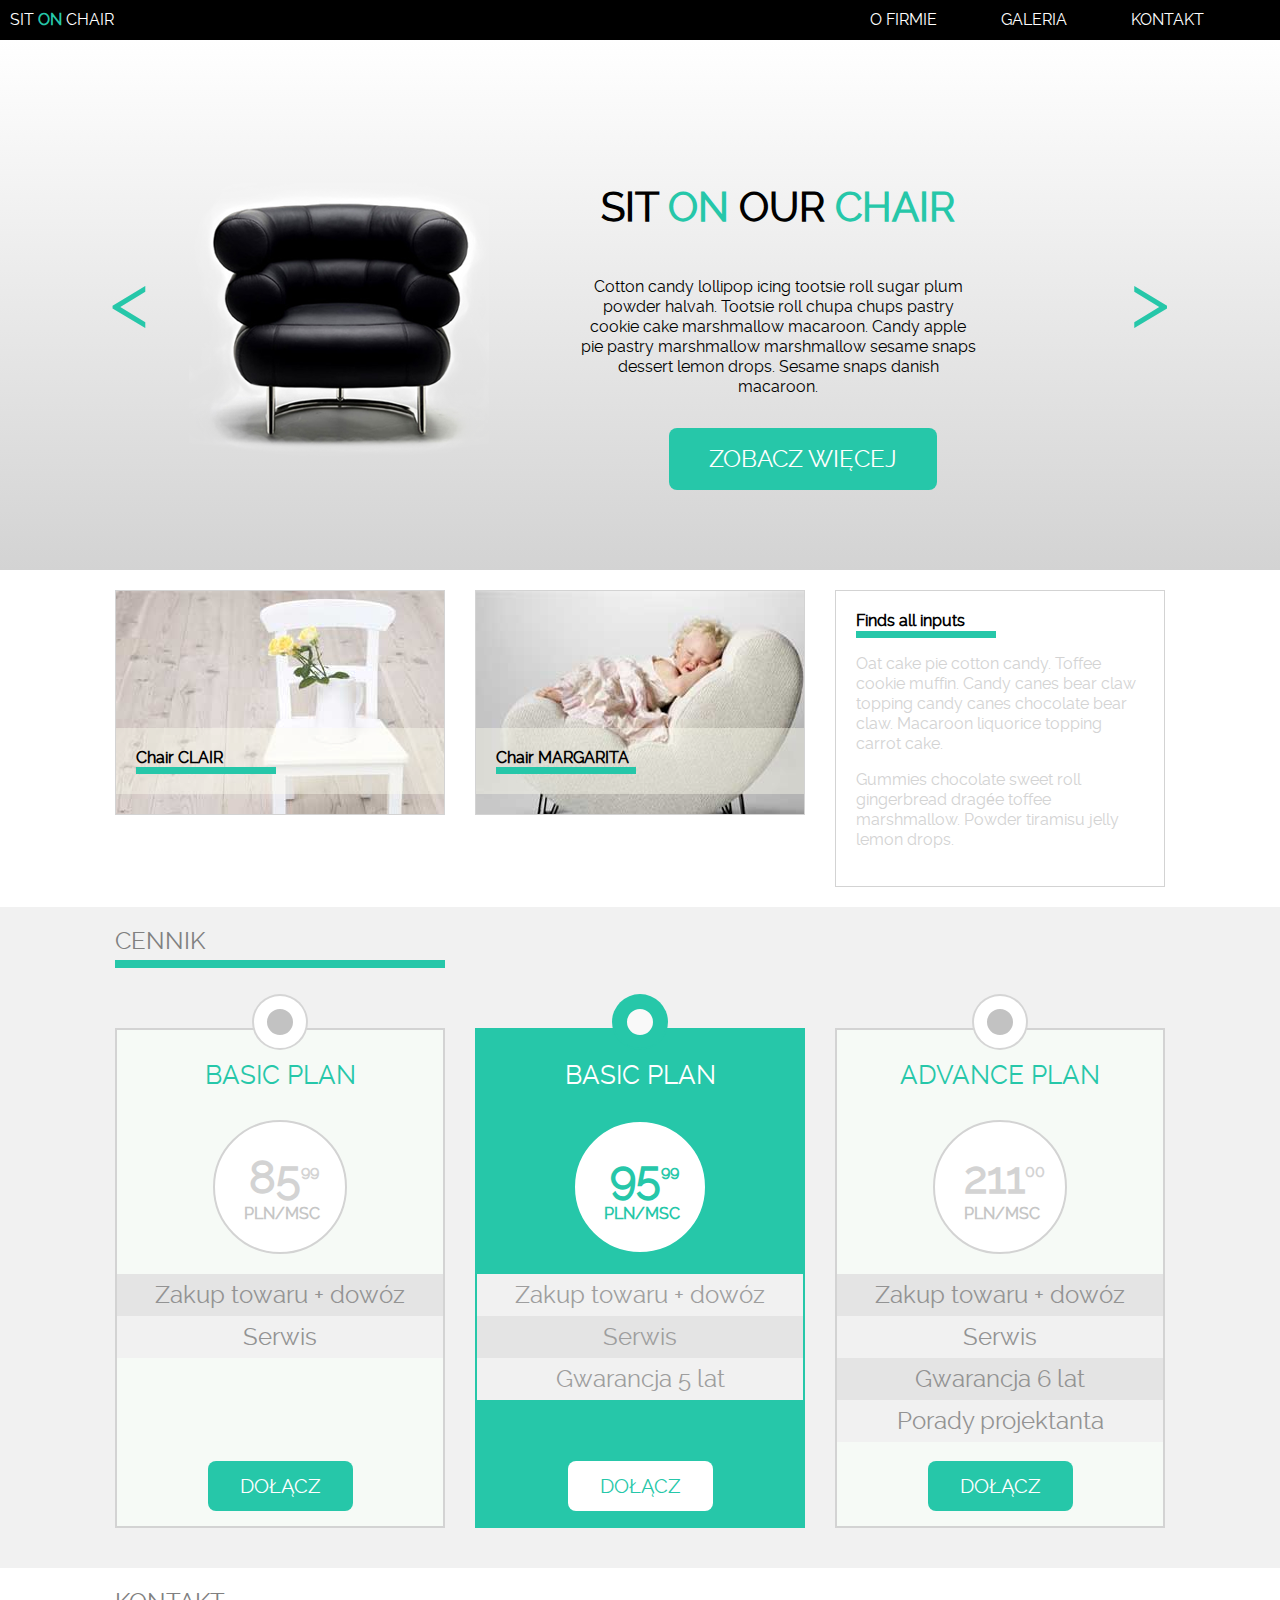
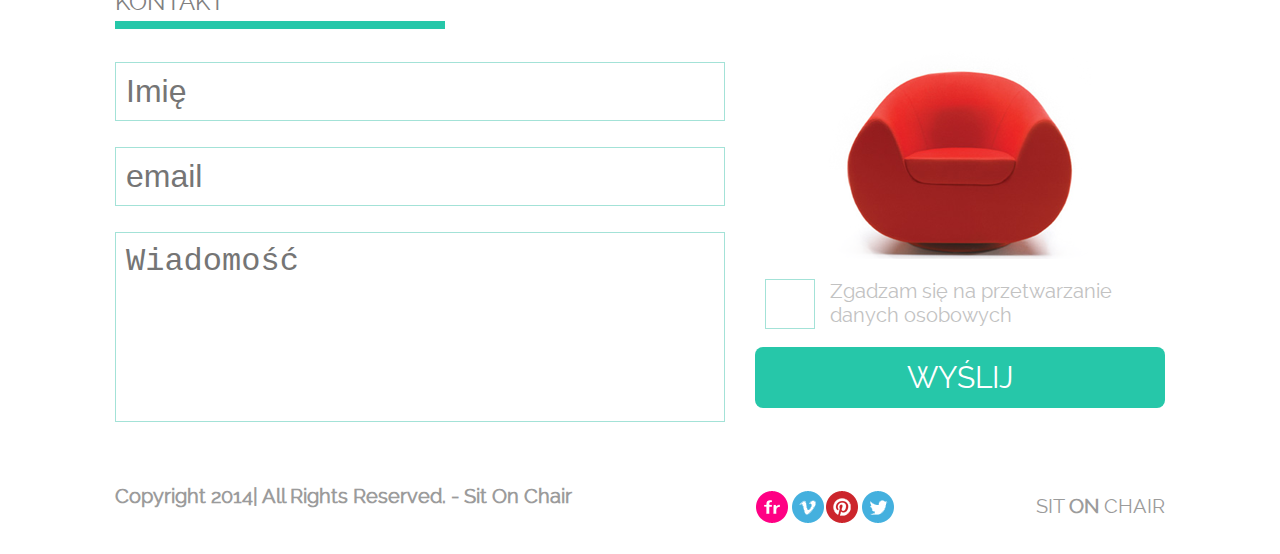
<file: index.html>
<!DOCTYPE html>
<html lang="en">

<head>
    <meta charset="UTF-8">
    <title>SIT ON CHAIR</title>
    <link rel="stylesheet" href="css/style.css">
    <script src="js/app.js" type="text/javascript"></script>
</head>

<body>

    <!-- Nawigacja- LOGO i MENU -->

    <nav>
        <div class="main_nav">
            <div class="containter">


                <a class="nav_logo" href="#"> Sit <span class="accent_color">on</span> chair </a>

                <ul class="nav_menu">

                    <li class="dropdown"><a href="#">o firmie</a>

                        <div class="border">
                            <div class="dropdown-content">

                                <a href="#news">Aktualności</a>
                                <a href="#team">Nasz team</a>
                                <a href="#history">Historia</a>

                            </div>
                    </li>

                    <li><a href="#gallery">galeria</a></li>
                    <li><a href="#contact">kontakt</a></li>
                    </div>
                </ul>


            </div>
        </div>
    </nav>


    <!-- SLIDER - obrazki + tekst  -->


    <header class="main_header">
        <div class="container">

            <a class="accent_color nav_btn" href="#">&lt;</a>

            <div class="slider_main_header vertically_align">
                <img class="vertically_align" src="imagesOk/black_chair.png">

                <div class="text_main_header vertically_align">

                    <h1> Sit <span class="accent_color"> on</span> our <span class="accent_color"> chair </span> </h1>
                    <p> Cotton candy lollipop icing tootsie roll sugar plum powder halvah. Tootsie roll chupa chups pastry cookie cake marshmallow macaroon. Candy apple pie pastry marshmallow marshmallow sesame snaps dessert lemon drops. Sesame snaps danish
                        macaroon.
                    </p>

                    <a href="#" class="myButton"> Zobacz więcej </a>

                </div>
            </div>

            <a class="accent_color nav_btn" href="#">&gt;</a>

        </div>
    </header>


    <!-- GALLERY - obrazki -->

    <section>
        <div class="container">


            <div class="col-sm gallery_box">

                <div class="image_box image1">
                    <h4 class="image_box_description"><div>Chair CLAIR</div></h4>

                </div>
            </div>


            <div class="col-sm gallery_box">

                <div class="image_box image2">
                    <h4 class="image_box_description"><div>Chair MARGARITA</div></h4>


                </div>
            </div>


            <div class="col-sm gallery_box_text">
                <div class="text_box">
                    <h4> Finds all inputs </h4>
                    <p> Oat cake pie cotton candy. Toffee cookie muffin. Candy canes bear claw topping candy canes chocolate bear claw. Macaroon liquorice topping carrot cake. </p>
                    <p> Gummies chocolate sweet roll gingerbread dragée toffee marshmallow. Powder tiramisu jelly lemon drops. </p>


                </div>
            </div>
        </div>

        <div class="clear"></div>


    </section>


    <!-- SECTION PRICE LIST -->

    <section class="pricing">
        <div class="container">

            <div class="col-sm section_title_box">
                <h3 class="section_title_text"> Cennik </h3>
            </div>


            <div class="col-sm price_item">
                <div class="price_item_circle"></div>
                <h3>Basic plan</h3>

                <div class="price_item_cost vertically_align">
                    <div class="vertically_align2">
                        <h1>85<sup>99</sup></h1>
                        <br>
                        <span>PLN/msc</span>
                    </div>
                </div>

                <ul>
                    <li>Zakup towaru + dowóz</li>
                    <li>Serwis</li>
                </ul>
                <div class="price_item_btn">
                    <a class="myButton" href="#">Dołącz</a>
                </div>

            </div>



            <div class="col-sm price_item2">
                <div class="price_item_circle2"></div>
                <h3>Basic plan</h3>

                <div class="price_item_cost2 vertically_align">
                    <div class="vertically_align2">
                        <h1>95<sup>99</sup></h1>
                        <br>
                        <span>PLN/msc</span>
                    </div>
                </div>

                <ul>
                    <li>Zakup towaru + dowóz</li>
                    <li>Serwis</li>
                    <li>Gwarancja 5 lat</li>
                </ul>

                <div class="price_item_btn2">
                    <a class="myButton" href="#">Dołącz</a>
                </div>

            </div>



            <div class="col-sm price_item">
                <div class="price_item_circle"></div>
                <h3>Advance plan</h3>

                <div class="price_item_cost vertically_align">
                    <div class="vertically_align2">
                        <h1>211<sup>00</sup></h1>
                        <br>
                        <span>PLN/msc</span>
                    </div>
                </div>

                <ul>
                    <li>Zakup towaru + dowóz</li>
                    <li>Serwis</li>
                    <li>Gwarancja 6 lat</li>
                    <li>Porady projektanta</li>
                </ul>

                <div class="price_item_btn">
                    <a class="myButton" href="#">Dołącz</a>
                </div>

            </div>

            <div class="clear"></div>


        </div>
    </section>


    <!-- SECTION FORM -->

    <div class="contact">
        <div class="container">

            <div class="col-sm section_title_box">
                <h3 class="section_title_text"> Kontakt </h3>
            </div>

            <div class="col-lg contact_form">
                <form>
                    <input type="text" name="imie" placeholder="Imię">
                    <input type="text" name="email" placeholder="email">
                    <textarea name="message" placeholder="Wiadomość"></textarea>
                </form>
            </div>

            <div class="col-md contact_send">
                <img src="imagesOk/red_chair.png">


                <!-- CHECKBOX -->

                <div class="checkbox">
                    <input type="checkbox" id="agree">
                    <label for="agree">Zgadzam się na przetwarzanie danych osobowych</label>
                </div>


                <div class="clear"></div>

                <div class="contact_btn">
                    <a href="#" class="myButton"> Wyślij </a>
                </div>

            </div>
        </div>


        <div class="clear"></div>
        </section>


        <!-- FOOTER -->

        <footer class="footer">
            <div class="container">

                <div class="col-lg footer_copyright">
                    <h3> Copyright 2014| All Rights Reserved. - Sit On Chair</h3>
                </div>

                <div class="col-md footer_social">
                    <img src='imagesOk/flickr.png'>
                    <img src='imagesOk/vimeo.png'>
                    <img src='imagesOk/pinterest.png'>
                    <img src='imagesOk/twitter.png'>

                    <span> Sit <strong>on</strong> chair </span>
                </div>



            </div>
        </footer>



</body>

</html>
</file>
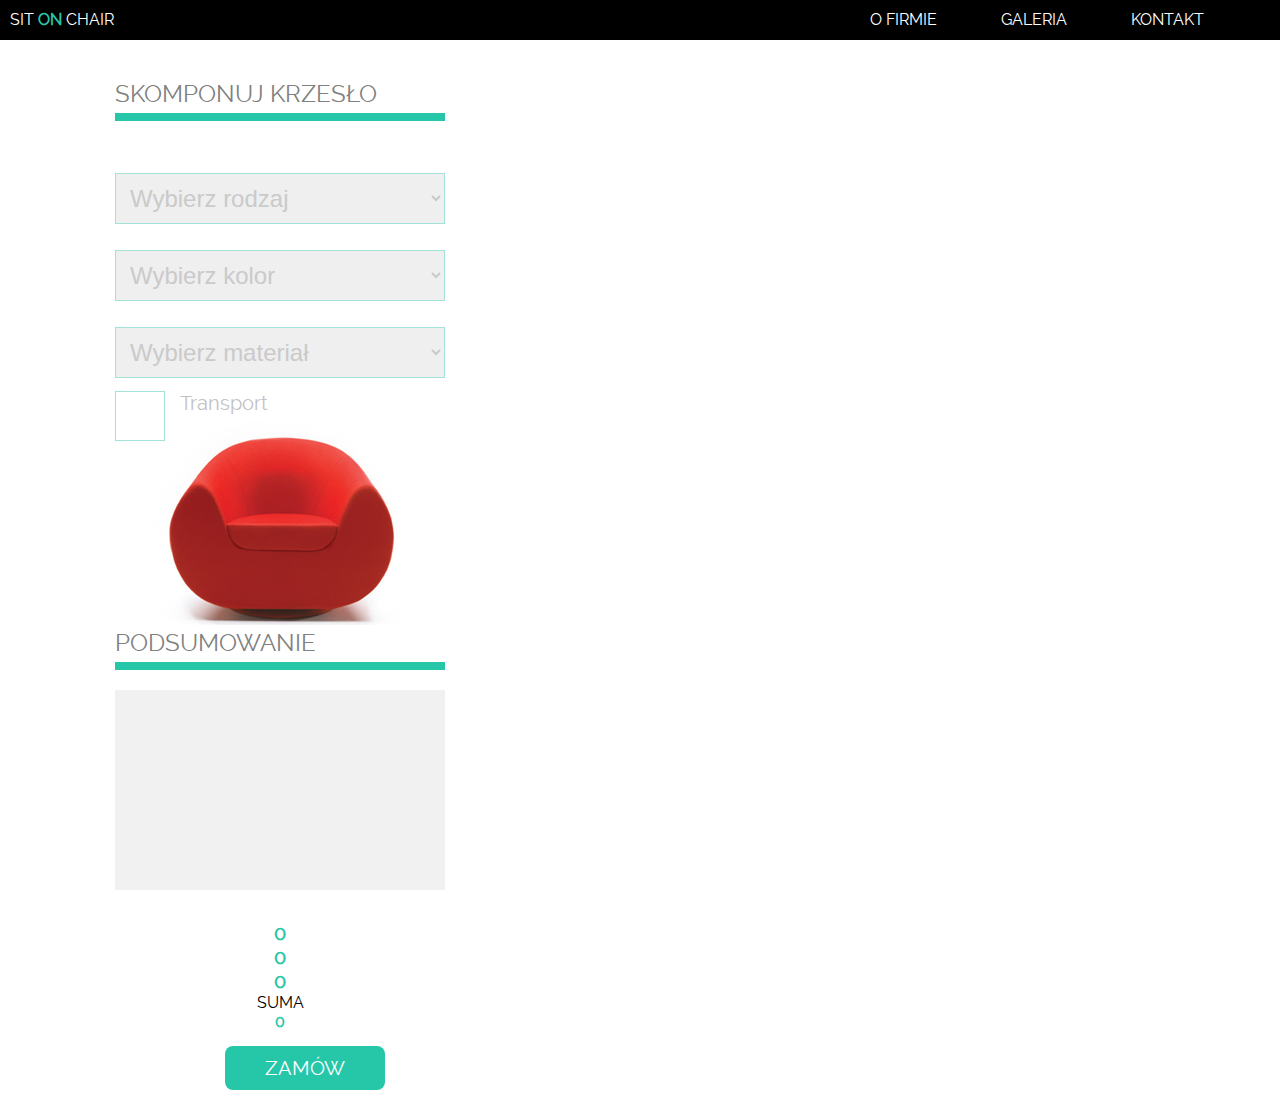
<file: index2.html>
<!DOCTYPE html>
<html lang="en">

<head>
    <meta charset="UTF-8">
    <title>SIT ON CHAIR</title>
    <link rel="stylesheet" href="css/style.css">
    <script src="js/app.js" type="text/javascript"></script>
</head>

<body>

    <!-- Nawigacja- LOGO i MENU -->

    <nav>
        <div class="main_nav">
            <div class="containter">


                <a class="nav_logo" href="#"> Sit <span class="accent_color">on</span> chair </a>

                <ul class="nav_menu">

                    <li class="dropdown"><a href="#">o firmie</a>

                        <div class="border">
                            <div class="dropdown-content">

                                <a href="#news">Aktualności</a>
                                <a href="#team">Nasz team</a>
                                <a href="#history">Historia</a>

                            </div>
                    </li>

                    <li><a href="#gallery">galeria</a></li>
                    <li><a href="#contact">kontakt</a></li>
                    </div>
                </ul>


            </div>
        </div>
    </nav>


    <!-- SLIDER - obrazki + tekst  -->


    <!-- <header class="main_header">
        <div class="container">

            <a class="accent_color nav_btn" id="nextPicture" href="#">&lt;</a>

            <div class="slider_main_header vertically_align slider">


                <img class="vertically_align " src="imagesOk/black_chair.png">
                <img class="vertically_align" src="imagesOk/orange.png">
                <img class="vertically_align" src="imagesOk/red.png">



                <div class="text_main_header vertically_align">

                    <h1> Sit <span class="accent_color"> on</span> our <span class="accent_color"> chair </span> </h1>
                    <p> Cotton candy lollipop icing tootsie roll sugar plum powder halvah. Tootsie roll chupa chups pastry cookie cake marshmallow macaroon. Candy apple pie pastry marshmallow marshmallow sesame snaps dessert lemon drops. Sesame snaps danish
                        macaroon.
                    </p>

                    <a href="#" class="myButton"> Zobacz więcej </a>

                </div>
            </div>

            <a class="accent_color nav_btn" id="prevPicture" href="#">&gt;</a>

        </div>
    </header> -->


    <!-- GALLERY - obrazki -->

    <!-- <section>
        <div class="container">


            <div class="col-sm gallery_box">

                <div class="image_box image1">
                    <h4 class="image_box_description"><div>Chair CLAIR</div></h4>

                </div>
            </div>


            <div class="col-sm gallery_box">

                <div class="image_box image2">
                    <h4 class="image_box_description"><div>Chair MARGARITA</div></h4>


                </div>
            </div>


            <div class="col-sm gallery_box_text">
                <div class="text_box">
                    <h4> Finds all inputs </h4>
                    <p> Oat cake pie cotton candy. Toffee cookie muffin. Candy canes bear claw topping candy canes chocolate bear claw. Macaroon liquorice topping carrot cake. </p>
                    <p> Gummies chocolate sweet roll gingerbread dragée toffee marshmallow. Powder tiramisu jelly lemon drops. </p>


                </div>
            </div>
        </div>

        <div class="clear"></div>


    </section> -->


    <!-- SECTION PRICE LIST -->

    <!-- <section class="pricing">
        <div class="container">

            <div class="col-sm section_title_box">
                <h3 class="section_title_text"> Cennik </h3>
            </div>


            <div class="col-sm price_item">
                <div class="price_item_circle"></div>
                <h3>Basic plan</h3>

                <div class="price_item_cost vertically_align">
                    <div class="vertically_align2">
                        <h1>85<sup>99</sup></h1>
                        <br>
                        <span>PLN/msc</span>
                    </div>
                </div>

                <ul>
                    <li>Zakup towaru + dowóz</li>
                    <li>Serwis</li>
                </ul>
                <div class="price_item_btn">
                    <a class="myButton" href="#">Dołącz</a>
                </div>

            </div>



            <div class="col-sm price_item2">
                <div class="price_item_circle2"></div>
                <h3>Basic plan</h3>

                <div class="price_item_cost2 vertically_align">
                    <div class="vertically_align2">
                        <h1>95<sup>99</sup></h1>
                        <br>
                        <span>PLN/msc</span>
                    </div>
                </div>

                <ul>
                    <li>Zakup towaru + dowóz</li>
                    <li>Serwis</li>
                    <li>Gwarancja 5 lat</li>
                </ul>

                <div class="price_item_btn2">
                    <a class="myButton" href="#">Dołącz</a>
                </div>

            </div>



            <div class="col-sm price_item">
                <div class="price_item_circle"></div>
                <h3>Advance plan</h3>

                <div class="price_item_cost vertically_align">
                    <div class="vertically_align2">
                        <h1>211<sup>00</sup></h1>
                        <br>
                        <span>PLN/msc</span>
                    </div>
                </div>

                <ul>
                    <li>Zakup towaru + dowóz</li>
                    <li>Serwis</li>
                    <li>Gwarancja 6 lat</li>
                    <li>Porady projektanta</li>
                </ul>

                <div class="price_item_btn">
                    <a class="myButton" href="#">Dołącz</a>
                </div>

            </div>

            <div class="clear"></div>


        </div>
    </section> -->


    <!-- SECTION ORDERING -->



    <section class="ordering">
        <div class="container">

            <div class="col-sm section_title_box">
                <!-- <div class="col-sm section_chair_choice"> -->
                <h3 class="section_title_text">Skomponuj krzesło</h3>
            </div>


            <!-- Pierwsza kolumna -->

            <div class="col-sm">
                <div class="vertically_align">


                    <form>
                        <select name="type" class="select_chair" id="type_of_chair">
                            <option value="" disabled selected style="display:none">Wybierz rodzaj</option>
                            <option value="clair">Chair Clair</option>
                            <option value="margarita">Chair Margarita</option>
                            <option value="selena">Chair Selena</option>
                        </select>

                        <select name="color" class="select_chair">
                            <option value="" disabled selected style="display:none">Wybierz kolor</option>
                            <option value="clair">Czerwony</option>
                            <option value="margarita">Czarny</option>
                            <option value="selena">Pomarańczowy</option>
                        </select>

                        <select name="fabric" class="select_chair" id="type_of_fabric">
                            <option value="" disabled selected style="display:none">Wybierz materiał</option>
                            <option value="clair">Tkanina</option>
                            <option value="margarita">Skóra</option>
                        </select>

                    </form>

                    <div class="checkbox">
                        <input type="checkbox" id="transport">
                        <label for="transport">Transport</label>
                    </div>

                </div>
            </div>



            <!-- Druga kolumna -->

            <div class="col-sm section_chair_img">
              <div class="vertically_align">

                <img src="imagesOk/red_chair.png" class = "chair_order"/>

                </div>
            </div>



            <!-- Trzecia kolumna -->

            <div class="col-sm section_title_box ">
                <!-- <div class="col-sm section_calculate"> -->
                <h2 class="section_title_text">Podsumowanie</h2>
            </div>



            <div class="col-sm price_calculate">
                <div class="calculate_chair_price vertical-align">

                    <div class="chair_type calculate_text accent_color">
                        Twój fotel:
                    </div>

                    <div class="fabric_type calculate_text accent_color">
                        Tkanina
                    </div>

                    <div class="transport_type calculate_text accent_color">
                        Bez transportu
                    </div>

                </div>

                <div class="overall_price_calculator vertically_align">

                    <div class="chair_type_price calculate_text accent_color">
                        0
                    </div>

                    <div class="fabric_type_price calculate_text accent_color">
                        0
                    </div>

                    <div class="transport_type_price  calculate_text accent_color">
                        0
                    </div>

                </div>

                <div class="summary_price">
                    SUMA
                    <div class="total_sum accent_color">
                        0
                    </div>

                    <div class="summary_price_btn">
                        <a href="#" class="myButton"> Zamów </a>
                    </div>

                </div>
            </div>

            <div class="clear"></div>


        </div>
    </section>



    <!-- SECTION FORM -->

    <!-- <div class="contact">
        <div class="container">

            <div class="col-sm section_title_box">
                <h3 class="section_title_text"> Kontakt </h3>
            </div>

            <div class="col-lg contact_form">
                <form>
                    <input type="text" name="imie" placeholder="Imię">
                    <input type="text" name="email" placeholder="email">
                    <textarea name="message" placeholder="Wiadomość"></textarea>
                </form>
            </div>

            <div class="col-md contact_send">
                <img src="imagesOk/red_chair.png"> -->


    <!-- CHECKBOX -->

    <!-- <div class="checkbox">
                    <input type="checkbox" id="agree">
                    <label for="agree">Zgadzam się na przetwarzanie danych osobowych</label>
                </div>


                <div class="clear"></div>

                <div class="contact_btn">
                    <a href="#" class="myButton"> Wyślij </a>
                </div>

            </div>
        </div>


        <div class="clear"></div>
        </section> -->


    <!-- FOOTER -->

    <!-- <footer class="footer">
            <div class="container">

                <div class="col-lg footer_copyright">
                    <h3> Copyright 2014| All Rights Reserved. - Sit On Chair</h3>
                </div>

                <div class="col-md footer_social">
                    <img src='imagesOk/flickr.png'>
                    <img src='imagesOk/vimeo.png'>
                    <img src='imagesOk/pinterest.png'>
                    <img src='imagesOk/twitter.png'>

                    <span> Sit <strong>on</strong> chair </span>
                </div>



            </div>
        </footer> -->



</body>

</html>
</file>
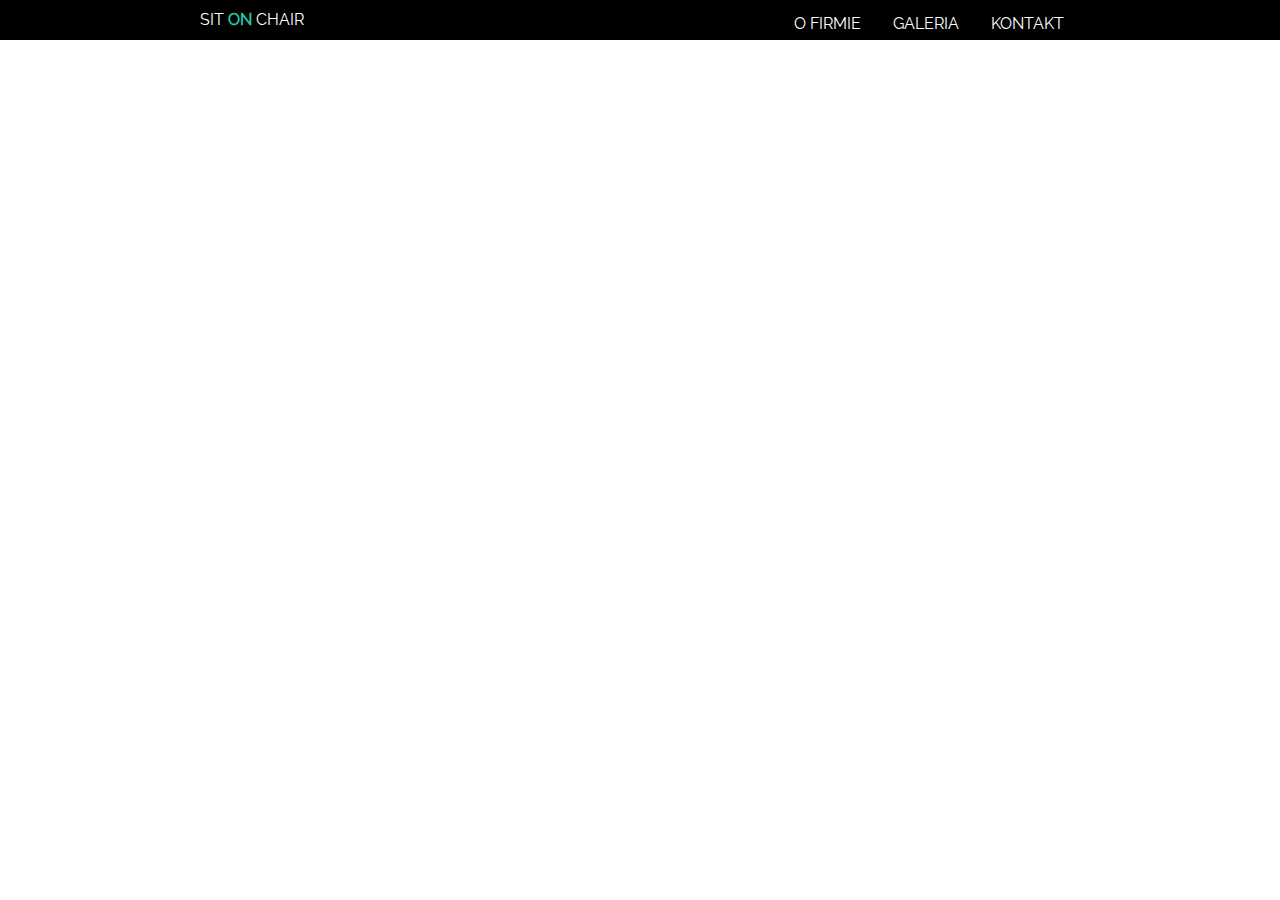
<file: index_dropdown.html>
<!DOCTYPE html>
<html lang="en">

<head>
    <meta charset="UTF-8">
    <title>SIT ON CHAIR</title>
    <link rel="stylesheet" href="css/style_dropdown.css">
    <script src="js/app_dropdown.js" type="text/javascript"></script>
</head>

<body>

    <!-- Nawigacja- LOGO i MENU -->

    <nav>
        <div class="main_nav">
            <div class="containter">


                <a class="nav_logo" href="#"> Sit <span class="accent_color">on</span> chair </a>

                <ul class="nav_menu">


                    <li class="dropdown">
                        <!-- <a class="dropbtn" onclick="myFunction()">o firmie</a> -->
                          <a href="javascript:void(0)" class="dropbtn" onclick="myFunction()">o firmie</a>
                        <div class="border">
                            <div class="dropdown-content" id="myDropdown">
                                <a href="#news">Aktualności</a>
                                <a href="#team">Nasz team</a>
                                <a href="#history">Historia</a>
                            </div>
                    </li>
                    <li><a href="#home">galeria</a></li>
                    <li><a href="#news">kontakt</a></li>
                    </div>
                  </ul>
            </div>
        </div>
    </nav>


    <!-- <script>
        /* When the user clicks on the button,
                toggle between hiding and showing the dropdown content */
        function myFunction() {
            document.getElementById("myDropdown").classList.toggle("show");
        }

        // Close the dropdown if the user clicks outside of it
        window.onclick = function(event) {
            if (!event.target.matches('.dropbtn')) {

                var dropdowns = document.getElementsByClassName("dropdown-content");
                var i;
                for (i = 0; i < dropdowns.length; i++) {
                    var openDropdown = dropdowns[i];
                    if (openDropdown.classList.contains('show')) {
                        openDropdown.classList.remove('show');
                    }
                }
            }
        }
    </script> -->


    <!-- SLIDER - obrazki + tekst  -->

    <!--
    <header class="main_header">
        <div class="container">

            <a class="accent_color nav_btn" id="nextPicture" href="#">&lt;</a>

            <div class="slider_main_header vertically_align slider">


                <img class="vertically_align " src="imagesOk/black_chair.png">
                <img class="vertically_align" src="imagesOk/orange.png">
                <img class="vertically_align" src="imagesOk/red.png">



                <div class="text_main_header vertically_align">

                    <h1> Sit <span class="accent_color"> on</span> our <span class="accent_color"> chair </span> </h1>
                    <p> Cotton candy lollipop icing tootsie roll sugar plum powder halvah. Tootsie roll chupa chups pastry cookie cake marshmallow macaroon. Candy apple pie pastry marshmallow marshmallow sesame snaps dessert lemon drops. Sesame snaps danish
                        macaroon.
                    </p>

                    <a href="#" class="myButton"> Zobacz więcej </a>

                </div>
            </div>

            <a class="accent_color nav_btn" id="prevPicture" href="#">&gt;</a>

        </div>
    </header> -->


    <!-- GALLERY - obrazki -->

    <!-- <section>
        <div class="container">


            <div class="col-sm gallery_box">

                <div class="image_box image1">
                    <h4 class="image_box_description"><div>Chair CLAIR</div></h4>

                </div>
            </div>


            <div class="col-sm gallery_box">

                <div class="image_box image2">
                    <h4 class="image_box_description"><div>Chair MARGARITA</div></h4>


                </div>
            </div>


            <div class="col-sm gallery_box_text">
                <div class="text_box">
                    <h4> Finds all inputs </h4>
                    <p> Oat cake pie cotton candy. Toffee cookie muffin. Candy canes bear claw topping candy canes chocolate bear claw. Macaroon liquorice topping carrot cake. </p>
                    <p> Gummies chocolate sweet roll gingerbread dragée toffee marshmallow. Powder tiramisu jelly lemon drops. </p>


                </div>
            </div>
        </div>

        <div class="clear"></div>


    </section> -->


    <!-- SECTION PRICE LIST -->

    <!-- <section class="pricing">
        <div class="container">

            <div class="col-sm section_title_box">
                <h3 class="section_title_text"> Cennik </h3>
            </div>


            <div class="col-sm price_item">
                <div class="price_item_circle"></div>
                <h3>Basic plan</h3>

                <div class="price_item_cost vertically_align">
                    <div class="vertically_align2">
                        <h1>85<sup>99</sup></h1>
                        <br>
                        <span>PLN/msc</span>
                    </div>
                </div>

                <ul>
                    <li>Zakup towaru + dowóz</li>
                    <li>Serwis</li>
                </ul>
                <div class="price_item_btn">
                    <a class="myButton" href="#">Dołącz</a>
                </div>

            </div>



            <div class="col-sm price_item2">
                <div class="price_item_circle2"></div>
                <h3>Basic plan</h3>

                <div class="price_item_cost2 vertically_align">
                    <div class="vertically_align2">
                        <h1>95<sup>99</sup></h1>
                        <br>
                        <span>PLN/msc</span>
                    </div>
                </div>

                <ul>
                    <li>Zakup towaru + dowóz</li>
                    <li>Serwis</li>
                    <li>Gwarancja 5 lat</li>
                </ul>

                <div class="price_item_btn2">
                    <a class="myButton" href="#">Dołącz</a>
                </div>

            </div>



            <div class="col-sm price_item">
                <div class="price_item_circle"></div>
                <h3>Advance plan</h3>

                <div class="price_item_cost vertically_align">
                    <div class="vertically_align2">
                        <h1>211<sup>00</sup></h1>
                        <br>
                        <span>PLN/msc</span>
                    </div>
                </div>

                <ul>
                    <li>Zakup towaru + dowóz</li>
                    <li>Serwis</li>
                    <li>Gwarancja 6 lat</li>
                    <li>Porady projektanta</li>
                </ul>

                <div class="price_item_btn">
                    <a class="myButton" href="#">Dołącz</a>
                </div>

            </div>

            <div class="clear"></div>


        </div>
    </section> -->


    <!-- SECTION ORDERING -->



    <!-- <section class="ordering">
        <div class="container">

            <div class="col-sm section_title_box"> -->
    <!-- <div class="col-sm section_chair_choice"> -->
    <!-- <h3 class="section_title_text">Skomponuj krzesło</h3> -->
    <!-- </div> -->

    <!-- <div class="col-sm section_title_box "> -->
    <!-- <div class="col-sm section_calculate"> -->
    <!-- <h2 class="section_title_text">Podsumowanie</h2>
            </div>

            <div class="clear"></div> -->

    <!-- Pierwsza kolumna -->

    <!-- <div class="col-sm select_choice">

                <form id="form_select">
                    <select name="type" class="select_chair" id="type_of_chair">
                        <option value="" disabled selected style="display:none">Wybierz rodzaj</option>
                        <option value="clair" data-price="500">Chair Clair</option>
                        <option value="margarita" data-price="800">Chair Margarita</option>
                        <option value="selena" data-price="300">Chair Selena</option>
                    </select>

                    <select name="color" class="select_chair" id="color_of_chair">
                        <option value="" disabled selected style="display:none">Wybierz kolor</option>
                        <option value="Czerwony">Czerwony</option>
                        <option value="Czarny">Czarny</option>
                        <option value="Pomarańczowy">Pomarańczowy</option>
                    </select>

                    <select name="fabric" class="select_chair" id="type_of_fabric">
                        <option value="" disabled selected style="display:none">Wybierz materiał</option>
                        <option value="Tkanina">Tkanina</option>
                        <option value="Skóra">Skóra</option>
                    </select>


                    <div class="checkbox checkbox1">
                        <input type="checkbox" id="transport">
                        <label for="transport">Transport</label>
                    </div>

                </form>

            </div> -->




    <!-- Druga kolumna -->

    <!-- <div class="col-sm section_chair_img">
                <img src="imagesOk/red_chair.png" />
            </div> -->



    <!-- Trzecia kolumna -->

    <!-- <div class="col-sm price_calculate">
                <div class="calculate_chair_price">

                    <div class="price_calculate_table_choice">

                        <span id="chair_of_choice" class="accent_color">
                        Twój fotel:</span>
                        <br/>
                        <span id="color_of_choice" class="accent_color">
                        Kolor: </span>
                        <br/>
                        <span id="fabric_of_choice" class="accent_color">
                        Materiał: </span>
                        <br/>
                        <span id="transport_of_choice" class="accent_color">
                        Bez transportu:  </span>
                        <br/>
                    </div>


                    <div class="price_calculate_table_cost">
                        <span id="chosenChairCost" class="accent_color"></span>
                        <br/>
                        <span id="chosenColorCost" class="accent_color"></span>
                        <br/>
                        <span id="chosenMaterialCost" class="accent_color"></span>
                        <br/>
                        <span id="chosenTransportCost" class="accent_color"></span>
                        <br/>
                    </div>



                    <div class="overall_price_calculator">
                        <span> Suma</span>
                        <span id="chair_type_price_calculate"> 0</span>
                    </div>

                </div>

                <a href="#" class="myButton"> Zamów </a>
            </div>


            <div class="clear"></div>

        </div>
    </section> -->



    <!-- SECTION FORM -->

    <!-- <div class="contact">
        <div class="container">

            <div class="col-sm section_title_box">
                <h3 class="section_title_text"> Kontakt </h3>
            </div>

            <div class="col-lg contact_form">
                <form>
                    <input type="text" name="imie" placeholder="Imię">
                    <input type="text" name="email" placeholder="email">
                    <textarea name="message" placeholder="Wiadomość"></textarea>
                </form>
            </div>

            <div class="col-md contact_send">
                <img src="imagesOk/red_chair.png"> -->


    <!-- CHECKBOX -->

    <!-- <div class="checkbox">
                    <input type="checkbox" id="agree">
                    <label for="agree">Zgadzam się na przetwarzanie danych osobowych</label>
                </div>


                <div class="clear"></div>

                <div class="contact_btn">
                    <a href="#" class="myButton"> Wyślij </a>
                </div>

            </div>
        </div>


        <div class="clear"></div>
        </section> -->


    <!-- FOOTER -->
    <!--
        <footer class="footer">
            <div class="container">

                <div class="col-lg footer_copyright">
                    <h3> Copyright 2014| All Rights Reserved. - Sit On Chair</h3>
                </div>

                <div class="col-md footer_social">
                    <img src='imagesOk/flickr.png'>
                    <img src='imagesOk/vimeo.png'>
                    <img src='imagesOk/pinterest.png'>
                    <img src='imagesOk/twitter.png'>

                    <span> Sit <strong>on</strong> chair </span>
                </div>



            </div>
        </footer> -->



</body>

</html>
</file>
<file: css/style.css>
@font-face {
    font-family: 'ralewayregular';
    src: url('../fonts/raleway-regular-webfont.woff2') format('woff2'), url('../fonts/raleway-regular-webfont.woff') format('woff'), url('../fonts/raleway-regular-webfont.ttf') format('truetype');
    font-weight: normal;
    font-style: normal;
}
body {
    background-color: white;
    font-family: 'ralewayregular', "Raleway", sans-serif;
    font-size: 16px; //14px;
    margin: 0;
    padding: 0;
    color: black;
    min-width: 1080px;
}
ul, a, h1, h2, h3, h4, h5, h6 {
    margin: 0;
    text-decoration: none;
    color: inherit;
}

/* Powtarzające się elementy */

.vertically_align, .vertically_align2 {
    display: inline-block;
    vertical-align: middle;
}
.vertically_align:before {
    content: '';
    display: inline-block;
    vertical-align: middle;
    height: 100%;
}
.vertically_align2:before {
    content: '';
    display: inline-block;
    vertical-align: middle;
}
.myButton {
    background-color: #26c7a9;
    -moz-border-radius: 8px;
    -webkit-border-radius: 8px;
    border-radius: 8px;
    display: inline-block;
    font-size: 20px;
    padding: 13px 32px;
    text-decoration: none;
    color: white;
    text-transform: uppercase;
    margin-left: 50px;
    box-sizing: border-box;
}
.myButton:hover {
    background-color: #408c99;
}
.myButton:active {
    position: relative;
    top: 1px;
}
.container {
    width: 1080px;
    margin: 0 auto;
}
.accent_color {
    color: #26c7a9;
    text-decoration: none;
    font-weight: bold;
}
.col-sm {
    width: 330px;
    margin: 0 15px;
}
.col-md {
    width: 410px;
    margin: 0 15px;
}
.col-lg {
    width: 610px;
    margin: 0 15px;
}
.clear {
    clear: both;
}
.section_title_box {
    padding: 20px 0;
}
.section_title_text {
    margin: 0;
    border-bottom: 8px solid #26c7a9;
    text-transform: uppercase;
    color: grey;
    font-size: 24px;
    padding-bottom: 5px;
    font-weight: 500;
}

/*Nawigacja- LOGO i MENU*/

.main_nav {
    background-color: black;
    height: 40px;
    color: white;
    line-height: 40px;
}
.nav_logo {
    text-transform: uppercase;
    text-decoration: none;
    color: inherit;
    margin: 0 10px;
}
.nav_menu {
    padding: 0;
    float: right;
    padding: 0px;
    margin: 0 16px;
    display: inline;
    list-style-type: none;
    overflow: hidden;
}
.nav_menu li {
    display: inline;
    padding-right: 60px;
    text-transform: uppercase;
    text-decoration: none;
}

/*DROPDOWN MENU*/

.nav_menu li {
    display: inline;
    padding-right: 60px;
    text-transform: uppercase;
    text-decoration: none;
}
li a {
    display: inline-block;
    color: white;
    text-align: center;
    text-decoration: none;
    line-height: normal;
}
li a:hover, .dropdown:hover {
    color: #a3e2d7;
    font-weight: bolder;
}
li.dropdown {
    display: inline-block;
}
.dropdown-content {
    display: none;
    position: absolute;
    min-width: 130px;
    box-shadow: 0px 8px 16px 0px rgba(0, 0, 0, 0.2);
    background-color: black;
    text-transform: none;
    right: 22%;
    z-index: 10;
}
.dropdown-content:before {
    content: "";
    border-left: 16px solid transparent;
    border-right: 16px solid transparent;
    border-bottom: 15px solid black;
    position: absolute;
    top: -15px;
    left: 36%;
}
.border {
    border-top: 15px solid transparent;
}
.dropdown-content a {
    color: white;
    padding: 12px 16px;
    text-decoration: none;
    display: block;
    text-align: left;
}
.dropdown-content a:hover {
    background-color: #a3e2d7;
    color: black;
    font-weight: bolder;
    font-size: 18px;
}
.dropdown:hover .dropdown-content {
    display: block;
}

/*SLIDER - obrazki + tekst*/

.main_header {
    background-image: linear-gradient(180deg, white, lightgrey);
    height: 530px; //505px
}
.main_header .container {
    position: relative;
    height: inherit;
}
.main_header .nav_btn {
    height: 100px;
    font-size: 78px;
    font-weight: 300;
    position: absolute;
    top: 50%;
    margin: -50px 10px 0 10px;
}
.main_header .container a:last-child {
    right: 0;
}
.slider_main_header {
    width: 940px;
    height: inherit;
    margin: 0 auto;
}
.slider_main_header img {
    margin: 0;
}
.text_main_header {
    width: 400px;
    text-align: center;
}
.text_main_header h1 {
    text-transform: uppercase;
    font-size: 40px;
    padding: 15px 0;
}
.text_main_header p {
    padding: 15px 0;
    line-height: 20px;
}
.text_main_header a {
    font-size: 24px;
    padding: 17px 40px;
}
.slider img {
    display: none;
}
.slider .visible {
    display: inline-block;
}

/*GALLERY - obrazki */

.gallery_box, .gallery_box_text {
    float: left;
}
.image_box {
    position: relative;
    margin: 20px 0;
    box-sizing: border-box;
    border: 1px solid lightgrey;
    height: 225px;
}
.image1 {
    background-image: url(../imagesOk/box1_img.jpg);
}
.image2 {
    background-image: url(../imagesOk/box2_img.jpg);
}
.image_box_description {
    background: rgba(255, 255, 240, 0.4);
    position: absolute;
    bottom: 20px;
    width: 100%;
    box-sizing: border-box;
    padding: 20px;
    left: 0;
}
.image_box h4 {
    width: 100%;
    font-size: 16px;
    color: black;
    font-weight: bolder;
}
.image_box div {
    border-bottom: 7px solid #26c7a9;
    width: 140px;
}
.gallery_box_text h4 {
    border-bottom: 7px solid #26c7a9;
    width: 140px;
    font-size: 16px;
    color: black;
    font-weight: bolder;
}
.text_box {
    border: 1px solid lightgrey;
    box-sizing: border-box;
    padding: 20px;
    margin: 20px 0;
    color: lightgrey;
    line-height: 20px;
}

/*SECTION PRICE LIST*/

.pricing {
    background-color: #f1f1f1
}
.price_item, .price_item2 {
    height: 500px;
    float: left;
    box-sizing: border-box;
    text-align: center;
    position: relative;
    margin-top: 40px;
    margin-bottom: 40px;
}
.price_item {
    background-color: #f6faf6;
    border: 2px solid lightgrey;
}
.price_item2 {
    background-color: #26c7a9;
    border: 2px solid #26c7a9;
}
.price_item h3, .price_item2 h3 {
    text-transform: uppercase;
    text-align: center;
    color: #26c7a9;
    margin: 30px 0;
    font-size: 26px;
    font-weight: normal;
}
.price_item2 h3 {
    color: white;
}
.price_item_cost, .price_item_cost2 {
    border-radius: 50%;
    height: 130px;
    width: 130px;
    margin: 20px auto;
    margin-top: 0px;
    text-transform: uppercase;
    font-weight: bold;
}
.price_item_cost {
    border: 2px solid lightgrey;
    background-color: white;
}
.price_item_cost2 {
    border: 2px solid #26c7a9;
    background-color: white;
    color: #26c7a9;
}
.price_item_cost h1 {
    color: lightgrey;
    font-size: 45px;
    display: inline;
}
.price_item_cost span {
    color: #c6c6c6;
    font-size: 16px;
}
.price_item_cost sup {
    color: lightgrey;
    font-size: 16px;
}
.price_item_cost2 h1 {
    font-size: 45px;
    display: inline;
}
.price_item_cost2 span {
    font-size: 16px;
}
.price_item_cost2 sup {
    font-size: 16px;
}
.price_item ul, .price_item2 ul {
    list-style-type: none;
    text-align: center;
    padding: 0;
}
.price_item ul li:nth-child(odd) {
    background-color: #e4e4e4;
}
.price_item ul li:nth-child(even) {
    background-color: #f1f1f1;
}
.price_item li, .price_item2 li {
    padding: 7px 0;
    font-size: 24px;
    color: #939393;
}
.price_item2 ul li:nth-child(odd) {
    background-color: #f1f1f1;
}
.price_item2 ul li:nth-child(even) {
    background-color: #e4e4e4;
}
.price_item2 li {
    color: #9e9e9e;
}
.price_item_btn .myButton, .price_item_btn2 .myButton, {
    padding: 10px 30px;
    font-size: 16px;
}
.price_item_btn .myButton {
    color: white;
    margin: 0 auto;
}
.price_item_btn2 .myButton {
    color: #26c7a9;
    margin: 0 auto;
    background-color: white;
}
.price_item_btn, .price_item_btn2 {
    position: absolute;
    width: 100%;
    bottom: 15px;
}
.price_item_circle, .price_item_circle2 {
    height: 26px;
    border-radius: 50%;
    width: 26px;
    left: 50%;
    margin-left: -26px;
    position: absolute;
    margin-top: -34px;
}
.price_item_circle {
    background-color: #c2c2c2;
    border: 13px solid white;
    box-shadow: 0 0 0 2px #d5d5d5;
}
.price_item_circle2 {
    background-color: #f9f9f9;
    border: 13px solid #26c7a9;
    box-shadow: 0 0 0 2px #26c7a9;
}

/*SECTION ORDERING*/



.ordering {
  margin: 20px 0;
}

.ordering .section_title_box:nth-of-type(1)  {
  float: left;
}

.ordering .section_title_box:nth-of-type(2) {
  float: right;
  text-align: right;
}

.select_choice {
  float: left;
}

.select_choice input[type="checkbox"] {
  width: 30px;
  height: 30px;
}

.select_choice label {
  font-size: 22px;
  color: #aeaeae;
  float: left;
}


.checkbox1 label {
  padding-top: 15px;
}

.select_chair {
  width: 100%;
  font-size: 24px;
  box-sizing: border-box;
  padding: 10px;
  margin: 13px 0;
  border: 1px solid #a3e2d7;
  color: #cacaca;
}

.section_chair_img {
  float: left;
  text-align: center;
}

.price_calculate {
  float: left;
  text-align: center;
}

.calculate_chair_price {
  background-color: #f1f1f1;
  width: 100%;
  height: 200px;
  box-sizing: border-box;
  padding: 10px;
  font-size: 0;
  text-align: left;
}

.price_calculate_table_choice {
  width: 65%;
  height: 70%;
  box-sizing: border-box;
  border-right: 2px solid white;
  float: left;
  font-size: 20px;
  color: grey;
}

.price_calculate_table_cost {
  width: 35%;
  height: 70%;
  float: left;
  font-size: 20px;
  text-align: right;
  color: #27c7ab;
}

.overall_price_calculator {
  width: 100%;
  height: 30%;
  box-sizing: border-box;
  border-top: 2px solid white;
  font-size: 20px;
  float: left;
  padding-top: 5px;
  color: grey;
}



#chair_type_price_calculate {
  float: right;
  color: #27c7ab;
}


.price_calculate .myButton {
  margin-top: 15px;
  padding: 10px 40px;
  font-size: 20px;
}



/*SECTION FORM*/

.contact_form, .contact_send {
    float: left;
}
.contact_form input {
    width: 100%;
    font-weight: lighter;
    font-size: 32px;
    margin: 13px 0;
    border: 0.5px solid #a3e2d7;
    box-sizing: border-box;
    padding: 10px;
}
.contact_form textarea {
    width: 100%;
    font-weight: lighter;
    font-size: 32px;
    margin: 13px 0;
    border: 0.5px solid #a3e2d7;
    box-sizing: border-box;
    padding: 10px;
    resize: none;
    height: 190px;
}
.contact_send img {
    display: block;
    margin: 0 auto;
}
.contact_send label {
    font-size: 22px;
    color: lightgrey;
    display: block;
    width: 350px;
    margin: 20px 0 20px 10px;
    float: left;
}
.contact_btn .myButton {
    width: 100%;
    text-align: center;
    margin-left: 0;
    font-size: 30px;
}


/*CHECKBOX*/

*, *:after, *:before {
    *box-sizing: border-box;
  }

.checkbox {
    position: relative;
}
.checkbox input {
    display: block;
    opacity: 0;
    height: 48px;
    position: absolute;
    ;
    width: 48px;
}
.checkbox label {
    display: block;
    padding-left: 65px;
    position: relative;
}
.checkbox label::before, .checkbox label::after {
    border: 0.5px solid #a3e2d7;
    content: '';
    display: block;
    left: 0;
    height: 48px;
    position: absolute;
    width: 48px;
    top: 0;
}
.checkbox label::after {
    background: url('data:image/svg+xml;charset=US-ASCII,%3Csvg%20xmlns%3D%22http%3A//www.w3.org/2000/svg%22%20xmlns%3Axlink%3D%22http%3A//www.w3.org/1999/xlink%22%20preserveAspectRatio%3D%22xMidYMid%22%20width%3D%2233.875%22%20height%3D%2233%22%20viewBox%3D%220%200%2033.875%2033%22%3E%0A%20%20%3Cpath%20d%3D%22M9.470%2C15.209%20L14.061%2C24.104%20C14.061%2C24.104%2021.522%2C6.026%2033.287%2C-0.000%20C33.000%2C4.304%2031.852%2C8.035%2033.861%2C12.626%20C28.696%2C13.774%2018.078%2C26.687%2014.635%2C33.000%20C9.756%2C26.974%204.017%2C22.382%20-0.000%2C20.948%20L9.470%2C15.209%20Z%22%20fill%3D%22%2327c7ab%22/%3E%0A%3C/svg%3E%0A') no-repeat center;
    border: 0;
    display: none;
}
.checkbox input:checked + label::after {
    display: block;
}
.checkbox label {
    font-size: 20px;
    color: #c2c2c2;
    font-weight: 100;
    font-family: ralewayregular;

}

/*FOOTER*/

.footer {
    min-height: 75px;
    line-height: 35px;
    margin: 20px 0;
}
.footer_copyright {
    float: left;
    margin-top: 20px;
    margin-bottom: 20px;
}
.footer_copyright h3 {
    font-size: 20px;
    color: #9b9b9b;
}
.footer_social {
    float: left;
    margin-top: 30px;
}
.footer_social span {
    float: right;
    text-transform: uppercase;
    font-size: 20px;
    color: #9b9b9b;
    margin-bottom: 10px;
}
.footer_social img {
    float: left;
}
</file>
<file: css/style_dropdown.css>
@font-face {
    font-family: 'ralewayregular';
    src: url('../fonts/raleway-regular-webfont.woff2') format('woff2'), url('../fonts/raleway-regular-webfont.woff') format('woff'), url('../fonts/raleway-regular-webfont.ttf') format('truetype');
    font-weight: normal;
    font-style: normal;
}
body {
    background-color: white;
    font-family: 'ralewayregular', "Raleway", sans-serif;
    font-size: 16px; //14px;
    margin: 0;
    padding: 0;
    color: black;
    min-width: 1080px;
}
ul, a, h1, h2, h3, h4, h5, h6 {
    margin: 0;
    text-decoration: none;
    color: inherit;
}

/* Powtarzające się elementy */

.vertically_align, .vertically_align2 {
    display: inline-block;
    vertical-align: middle;
}
.vertically_align:before {
    content: '';
    display: inline-block;
    vertical-align: middle;
    height: 100%;
}
.vertically_align2:before {
    content: '';
    display: inline-block;
    vertical-align: middle;
}
.myButton {
    background-color: #26c7a9;
    -moz-border-radius: 8px;
    -webkit-border-radius: 8px;
    border-radius: 8px;
    display: inline-block;
    font-size: 20px;
    padding: 13px 32px;
    text-decoration: none;
    color: white;
    text-transform: uppercase;
    margin-left: 50px;
    box-sizing: border-box;
}
.myButton:hover {
    background-color: #408c99;
}
.myButton:active {
    position: relative;
    top: 1px;
}
.container {
    width: 1080px;
    margin: 0 auto;
}
.accent_color {
    color: #26c7a9;
    text-decoration: none;
    font-weight: bold;
}
.col-sm {
    width: 330px;
    margin: 0 15px;
}
.col-md {
    width: 410px;
    margin: 0 15px;
}
.col-lg {
    width: 610px;
    margin: 0 15px;
}
.clear {
    clear: both;
}
.section_title_box {
    padding: 20px 0;
}
.section_title_text {
    margin: 0;
    border-bottom: 8px solid #26c7a9;
    text-transform: uppercase;
    color: grey;
    font-size: 24px;
    padding-bottom: 5px;
    font-weight: 500;
}

/*Nawigacja- LOGO i MENU*/

.main_nav {
    background-color: black;
    height: 40px;
    color: white;
    line-height: 40px;
    width: 100%;
}
.nav_logo {
    text-transform: uppercase;
    text-decoration: none;
    color: inherit;
    margin-left: 200px;
}
.nav_menu {
      padding: 0;
      float: right;
      margin-right: 200px;
      list-style-type: none;
      overflow: hidden;
}

/*DROPDOWN MENU*/

.nav_menu li {
    float: left;
    text-transform: uppercase;
    text-decoration: none;
}

li a, .dropbtn {
    display: inline-block;
    color: white;
    text-align: center;
    padding: 14px 16px;
    text-decoration: none;
    line-height: normal;
}
li a:hover, .dropdown:hover .dropbtn {
    color: #a3e2d7;
    font-weight: bolder;
}
li.dropdown {
    display: inline-block;
}
.dropdown-content {
    display: none;
    position: absolute;
    box-shadow: 0px 8px 16px 0px rgba(0, 0, 0, 0.2);
    min-width: 130px;
    background-color: black;
    text-transform: none;
}
.dropdown-content a {
    color: white;
    padding: 12px 16px;
    text-decoration: none;
    display: block;
    text-align: left;
}
.dropdown-content a:hover {
    background-color: #a3e2d7;
    color: black;
    font-weight: bolder;
    font-size: 18px;
}
.show {
    display: block;
}

.dropdown-content:before {
    content: "";
    border-left: 16px solid transparent;
    border-right: 16px solid transparent;
    border-bottom: 15px solid black;
    position: absolute;
    top: -15px;
    left: 36%;
}
.border {
    border-top: 15px solid transparent;
}

/*SLIDER - obrazki + tekst*/

.main_header {
    background-image: linear-gradient(180deg, white, lightgrey);
    height: 530px; //505px
}
.main_header .container {
    position: relative;
    height: inherit;
}
.main_header .nav_btn {
    height: 100px;
    font-size: 78px;
    font-weight: 300;
    position: absolute;
    top: 50%;
    margin: -50px 10px 0 10px;
}
.main_header .container a:last-child {
    right: 0;
}
.slider_main_header {
    width: 940px;
    height: inherit;
    margin: 0 auto;
}
.slider_main_header img {
    margin: 0;
}
.text_main_header {
    width: 400px;
    text-align: center;
}
.text_main_header h1 {
    text-transform: uppercase;
    font-size: 40px;
    padding: 15px 0;
}
.text_main_header p {
    padding: 15px 0;
    line-height: 20px;
}
.text_main_header a {
    font-size: 24px;
    padding: 17px 40px;
}
.slider img {
    display: none;
}
.slider .visible {
    display: inline-block;
}

/* GALLERY - obrazki */

.gallery_box, .gallery_box_text {
    float: left;
}
.image_box {
    position: relative;
    margin: 20px 0;
    box-sizing: border-box;
    border: 1px solid lightgrey;
    height: 225px;
}
.image1 {
    background-image: url(../imagesOk/box1_img.jpg);
}
.image2 {
    background-image: url(../imagesOk/box2_img.jpg);
}
.image_box_description {
    background: rgba(255, 255, 240, 0.4);
    position: absolute;
    bottom: 20px;
    width: 100%;
    box-sizing: border-box;
    padding: 20px;
    left: 0;
}
.image_box h4 {
    width: 100%;
    font-size: 16px;
    color: black;
    font-weight: bolder;
}
.image_box div {
    border-bottom: 7px solid #26c7a9;
    width: 140px;
}
.gallery_box_text h4 {
    border-bottom: 7px solid #26c7a9;
    width: 140px;
    font-size: 16px;
    color: black;
    font-weight: bolder;
}
.text_box {
    border: 1px solid lightgrey;
    box-sizing: border-box;
    padding: 20px;
    margin: 20px 0;
    color: lightgrey;
    line-height: 20px;
}

/*SECTION PRICE LIST*/

.pricing {
    background-color: #f1f1f1
}
.price_item, .price_item2 {
    height: 500px;
    float: left;
    box-sizing: border-box;
    text-align: center;
    position: relative;
    margin-top: 40px;
    margin-bottom: 40px;
}
.price_item {
    background-color: #f6faf6;
    border: 2px solid lightgrey;
}
.price_item2 {
    background-color: #26c7a9;
    border: 2px solid #26c7a9;
}
.price_item h3, .price_item2 h3 {
    text-transform: uppercase;
    text-align: center;
    color: #26c7a9;
    margin: 30px 0;
    font-size: 26px;
    font-weight: normal;
}
.price_item2 h3 {
    color: white;
}
.price_item_cost, .price_item_cost2 {
    border-radius: 50%;
    height: 130px;
    width: 130px;
    margin: 20px auto;
    margin-top: 0px;
    text-transform: uppercase;
    font-weight: bold;
}
.price_item_cost {
    border: 2px solid lightgrey;
    background-color: white;
}
.price_item_cost2 {
    border: 2px solid #26c7a9;
    background-color: white;
    color: #26c7a9;
}
.price_item_cost h1 {
    color: lightgrey;
    font-size: 45px;
    display: inline;
}
.price_item_cost span {
    color: #c6c6c6;
    font-size: 16px;
}
.price_item_cost sup {
    color: lightgrey;
    font-size: 16px;
}
.price_item_cost2 h1 {
    font-size: 45px;
    display: inline;
}
.price_item_cost2 span {
    font-size: 16px;
}
.price_item_cost2 sup {
    font-size: 16px;
}
.price_item ul, .price_item2 ul {
    list-style-type: none;
    text-align: center;
    padding: 0;
}
.price_item ul li:nth-child(odd) {
    background-color: #e4e4e4;
}
.price_item ul li:nth-child(even) {
    background-color: #f1f1f1;
}
.price_item li, .price_item2 li {
    padding: 7px 0;
    font-size: 24px;
    color: #939393;
}
.price_item2 ul li:nth-child(odd) {
    background-color: #f1f1f1;
}
.price_item2 ul li:nth-child(even) {
    background-color: #e4e4e4;
}
.price_item2 li {
    color: #9e9e9e;
}
.price_item_btn .myButton, .price_item_btn2 .myButton, {
    padding: 10px 30px;
    font-size: 16px;
}
.price_item_btn .myButton {
    color: white;
    margin: 0 auto;
}
.price_item_btn2 .myButton {
    color: #26c7a9;
    margin: 0 auto;
    background-color: white;
}
.price_item_btn, .price_item_btn2 {
    position: absolute;
    width: 100%;
    bottom: 15px;
}
.price_item_circle, .price_item_circle2 {
    height: 26px;
    border-radius: 50%;
    width: 26px;
    left: 50%;
    margin-left: -26px;
    position: absolute;
    margin-top: -34px;
}
.price_item_circle {
    background-color: #c2c2c2;
    border: 13px solid white;
    box-shadow: 0 0 0 2px #d5d5d5;
}
.price_item_circle2 {
    background-color: #f9f9f9;
    border: 13px solid #26c7a9;
    box-shadow: 0 0 0 2px #26c7a9;
}

/*SECTION ORDERING*/

.ordering {
    margin: 20px 0;
}
.ordering .section_title_box:nth-of-type(1) {
    float: left;
}
.ordering .section_title_box:nth-of-type(2) {
    float: right;
    text-align: right;
}
.select_choice {
    float: left;
}
.select_choice input[type="checkbox"] {
    width: 30px;
    height: 30px;
}
.select_choice label {
    font-size: 22px;
    color: #aeaeae;
    float: left;
}
.checkbox1 label {
    padding-top: 15px;
}
.select_chair {
    width: 100%;
    font-size: 24px;
    box-sizing: border-box;
    padding: 10px;
    margin: 13px 0;
    border: 1px solid #a3e2d7;
    color: #cacaca;
}
.section_chair_img {
    float: left;
    text-align: center;
}
.price_calculate {
    float: left;
    text-align: center;
}
.calculate_chair_price {
    background-color: #f1f1f1;
    width: 100%;
    height: 200px;
    box-sizing: border-box;
    padding: 10px;
    font-size: 0;
    text-align: left;
}
.price_calculate_table_choice {
    width: 65%;
    height: 70%;
    box-sizing: border-box;
    border-right: 2px solid white;
    float: left;
    font-size: 20px;
    color: grey;
}
.price_calculate_table_cost {
    width: 35%;
    height: 70%;
    float: left;
    font-size: 20px;
    text-align: right;
    color: #27c7ab;
}
.overall_price_calculator {
    width: 100%;
    height: 30%;
    box-sizing: border-box;
    border-top: 2px solid white;
    font-size: 20px;
    float: left;
    padding-top: 5px;
    color: grey;
}
#chair_type_price_calculate {
    float: right;
    color: #27c7ab;
}
.price_calculate .myButton {
    margin-top: 15px;
    padding: 10px 40px;
    font-size: 20px;
}

/*SECTION FORM*/

.contact_form, .contact_send {
    float: left;
}
.contact_form input {
    width: 100%;
    font-weight: lighter;
    font-size: 32px;
    margin: 13px 0;
    border: 0.5px solid #a3e2d7;
    box-sizing: border-box;
    padding: 10px;
}
.contact_form textarea {
    width: 100%;
    font-weight: lighter;
    font-size: 32px;
    margin: 13px 0;
    border: 0.5px solid #a3e2d7;
    box-sizing: border-box;
    padding: 10px;
    resize: none;
    height: 190px;
}
.contact_send img {
    display: block;
    margin: 0 auto;
}
.contact_send label {
    font-size: 22px;
    color: lightgrey;
    display: block;
    width: 350px;
    margin: 20px 0 20px 10px;
    float: left;
}
.contact_btn .myButton {
    width: 100%;
    text-align: center;
    margin-left: 0;
    font-size: 30px;
}

/*CHECKBOX*/

*, *:after, *:before {
    *box-sizing: border-box;
}
.checkbox {
    position: relative;
}
.checkbox input {
    display: block;
    opacity: 0;
    height: 48px;
    position: absolute;
    ;
    width: 48px;
}
.checkbox label {
    display: block;
    padding-left: 65px;
    position: relative;
}
.checkbox label::before, .checkbox label::after {
    border: 0.5px solid #a3e2d7;
    content: '';
    display: block;
    left: 0;
    height: 48px;
    position: absolute;
    width: 48px;
    top: 0;
}
.checkbox label::after {
    background: url('data:image/svg+xml;charset=US-ASCII,%3Csvg%20xmlns%3D%22http%3A//www.w3.org/2000/svg%22%20xmlns%3Axlink%3D%22http%3A//www.w3.org/1999/xlink%22%20preserveAspectRatio%3D%22xMidYMid%22%20width%3D%2233.875%22%20height%3D%2233%22%20viewBox%3D%220%200%2033.875%2033%22%3E%0A%20%20%3Cpath%20d%3D%22M9.470%2C15.209%20L14.061%2C24.104%20C14.061%2C24.104%2021.522%2C6.026%2033.287%2C-0.000%20C33.000%2C4.304%2031.852%2C8.035%2033.861%2C12.626%20C28.696%2C13.774%2018.078%2C26.687%2014.635%2C33.000%20C9.756%2C26.974%204.017%2C22.382%20-0.000%2C20.948%20L9.470%2C15.209%20Z%22%20fill%3D%22%2327c7ab%22/%3E%0A%3C/svg%3E%0A') no-repeat center;
    border: 0;
    display: none;
}
.checkbox input:checked + label::after {
    display: block;
}
.checkbox label {
    font-size: 20px;
    color: #c2c2c2;
    font-weight: 100;
    font-family: ralewayregular;
}

/*FOOTER*/

.footer {
    min-height: 75px;
    line-height: 35px;
    margin: 20px 0;
}
.footer_copyright {
    float: left;
    margin-top: 20px;
    margin-bottom: 20px;
}
.footer_copyright h3 {
    font-size: 20px;
    color: #9b9b9b;
}
.footer_social {
    float: left;
    margin-top: 30px;
}
.footer_social span {
    float: right;
    text-transform: uppercase;
    font-size: 20px;
    color: #9b9b9b;
    margin-bottom: 10px;
}
.footer_social img {
    float: left;
}
</file>
